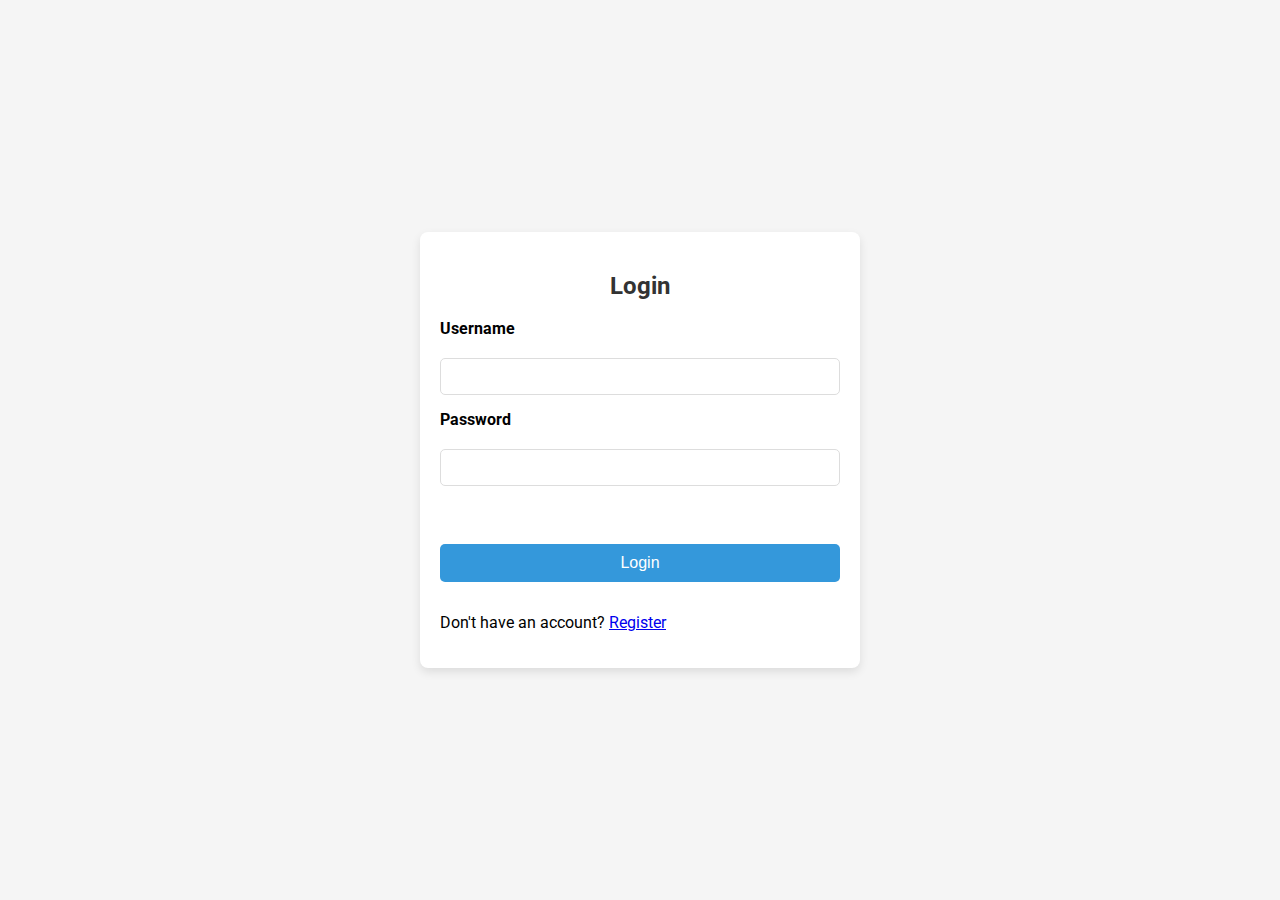
<file: index.html>
<!DOCTYPE html>
<html lang="en">
<head>
  <meta charset="UTF-8">
  <meta name="viewport" content="width=device-width, initial-scale=1.0">
  <title>User Login</title>
  <link href="https://fonts.googleapis.com/css2?family=Roboto:wght@400;700&display=swap" rel="stylesheet">
  <style>
    body {
      font-family: 'Roboto', sans-serif;
      margin: 0;
      padding: 0;
      display: flex;
      justify-content: center;
      align-items: center;
      height: 100vh;
      background: #f5f5f5;
    }
    .login-container {
      background: #fff;
      border-radius: 8px;
      box-shadow: 0 4px 10px rgba(0, 0, 0, 0.1);
      padding: 20px;
      width: 100%;
      max-width: 400px;
    }
    h2 {
      text-align: center;
      color: #333;
    }
    form {
      display: flex;
      flex-direction: column;
      gap: 15px;
    }
    label {
      font-weight: bold;
      margin-bottom: 5px;
    }
    input {
      padding: 10px;
      border: 1px solid #ddd;
      border-radius: 5px;
    }
    button {
      padding: 10px;
      background: #3498db;
      color: #fff;
      border: none;
      border-radius: 5px;
      cursor: pointer;
      font-size: 16px;
    }
    button:hover {
      background: #2980b9;
    }
    .error {
      color: red;
      font-size: 14px;
      text-align: center;
    }
  </style>
</head>
<body>
  <div class="login-container">
    <h2 id="form-title">Login</h2>
    <form id="auth-form">
      <label for="username">Username</label>
      <input type="text" id="username" required>
      <label for="password">Password</label>
      <input type="password" id="password" required>
      <p class="error" id="error-message"></p>
      <button type="submit" id="auth-button">Login</button>
      <p id="toggle-form">Don't have an account? <a href="#" id="toggle-link">Register</a></p>
    </form>
  </div>

  <script src="auth.js"></script>
</body>
</html>
</file>
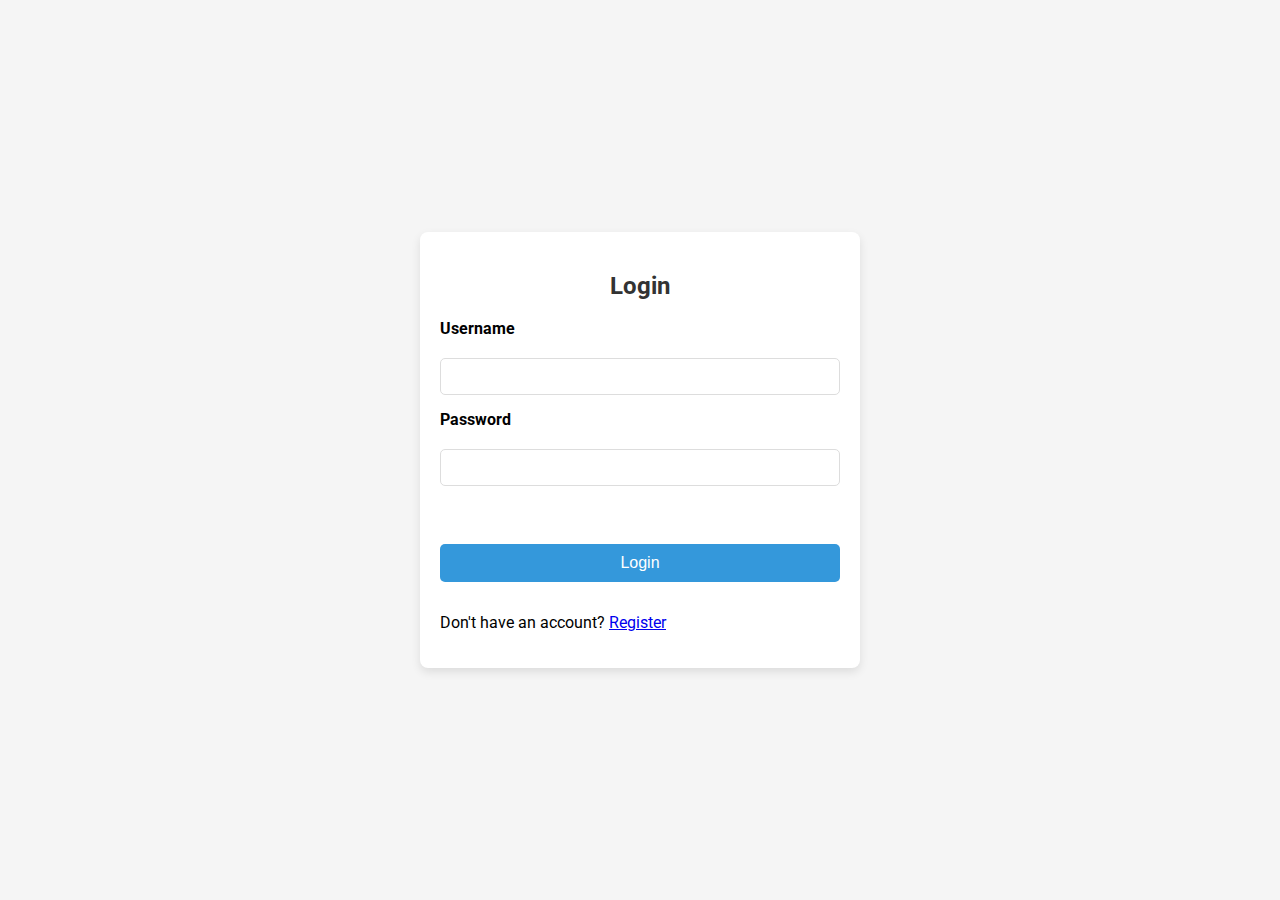
<file: gallery.html>
<!DOCTYPE html>
<html lang="en">
<head>
  <meta charset="UTF-8">
  <meta name="viewport" content="width=device-width, initial-scale=1.0">
  <title>Stylish Image Gallery</title>
  <link rel="stylesheet" href="styles.css">
  <link href="https://fonts.googleapis.com/css2?family=Amatic+SC:wght@700&family=Pacifico&display=swap" rel="stylesheet">
</head>
<body>
  <header>
    <h1 id="site-title"> Stylish Image Gallery </h1>
    <div class="header-controls">
      <button id="add-folder-btn" class="cute-btn">📁+</button>
      <button id="change-bg-btn" class="cute-btn">🌄</button>
    </div>
  </header>
  <main class="folders-container" id="folders-container">
    <!-- فولدرها داینامیک اضافه می‌شوند -->
  </main>

  <div id="lightbox" class="hidden">
    <img id="lightbox-img" src="" alt="Large View">
    <p id="lightbox-caption"></p>
    <button id="close-lightbox">Close</button>
  </div>

  <script src="script.js"></script>
</body>
</html>
</file>
<file: styles.css>
/* Reset */
* {
    margin: 0;
    padding: 0;
    box-sizing: border-box;
  }
  
  /* General Styles */
  body {
    font-family: 'Pacifico', cursive, sans-serif;
    transition: background 0.3s ease;
    background-color: #f9f9f9;
  }
  
  header {
    background-color: hsl(210, 100%, 30%);
    color: #fff;
    padding: 20px 30px;
    text-align: center;
    box-shadow: 0 4px 10px rgba(0, 0, 0, 0.2); /* اضافه کردن سایه */
  }
  
  #site-title {
    font-size: 60px;
    color: hsl(210, 100%, 70%);
    font-family: 'Amatic SC', cursive;
    letter-spacing: 2px;
    text-shadow: 2px 2px 5px rgba(0, 0, 0, 0.2); /* سایه برای متن */
  }
  
  
  .header-controls {
    display: flex;
    gap: 10px;
    position: absolute;
    right: 20px;
  }
  
  .cute-btn {
    border: none;
    background: #d1e1ff;
    color: #333;
    font-size: 20px;
    border-radius: 50%;
    padding: 10px;
    cursor: pointer;
    transition: transform 0.3s ease, box-shadow 0.3s ease;
  }
  
  .cute-btn:hover {
    transform: scale(1.2);
    box-shadow: 0 4px 10px rgba(0, 0, 0, 0.2);
  }
  
  /* استایل container فولدرها برای اسکرول افقی */
  .folders-container {
    display: flex;
    overflow-x: auto; /* اسکرول افقی */
    gap: 20px;
    padding: 20px;
    white-space: nowrap; /* جلوگیری از شکست خط */
  }
  
  .folder {
    width: 350px;
    background: #f4f4f4;
    padding: 20px;
    border-radius: 15px;
    text-align: center;
    position: relative;
    box-shadow: 0 4px 15px rgba(0, 0, 0, 0.1);
    transition: transform 0.3s ease;
    margin: 20px;
    display: inline-block; /* فولدرها به صورت افقی کنار هم قرار می‌گیرند */
  }
  
  .folder:hover {
    transform: translateY(-10px);
  }
  
  .folder h3 {
    font-size: 24px;
    margin-bottom: 10px;
    color: #333;
  }
  
  .folder img {
    width: 100%;
    height: auto;
    border-radius: 10px;
    cursor: pointer;
    transition: transform 0.3s ease, filter 0.3s ease;
  }
  
  .folder img:hover {
    transform: scale(1.1);
    filter: brightness(1.2);
  }
  
  .folder .add-img-btn {
    background: #ffffff;
    color: rgb(0, 0, 0);
    font-size: 30px;
    border-radius: 50%;
    padding: 15px;
    cursor: pointer;
    position: absolute;
    bottom: 20px;
    right: 20px;
    border: none;
  }
  
  .folder .add-img-btn:hover {
    transform: scale(1.1);
  }
  
  .folder .change-theme-btn {
    background: #ffffff;
    color: rgb(0, 0, 0);
    font-size: 18px;
    border-radius: 50%;
    padding: 10px;
    cursor: pointer;
    position: absolute;
    top: 20px;
    left: 20px;
  }
  
  .folder .change-theme-btn:hover {
    transform: scale(1.1);
  }
  
  .folder .delete-btn {
    background: #000000;
    color: white;
    font-size: 16px;
    border-radius: 50%;
    padding: 8px;
    cursor: pointer;
    position: absolute;
    top: 5px;
    right: 5px;
  }
  
  .folder .delete-btn:hover {
    transform: scale(1.1);
  }
  
  .folder .delete-img-btn {
    background: #030000;
    color: white;
    font-size: 16px;
    border-radius: 50%;
    padding: 5px;
    cursor: pointer;
    margin-top: 5px;
  }
  
  .folder .delete-img-btn:hover {
    transform: scale(1.1);
  }
  
  /* Themes for Folders */
  .folder.theme-navy-cream {
    background: linear-gradient(to right, #f7c6d7, #a6c8f1, #b5e8b0, #f9f4b7);
    color: #f8f1e5;
  }
  
  .folder.theme-red-white {
    background: linear-gradient(to right, #b5e8b0, #f9f4b7);
    color: #ffffff;
  }
  
  .folder.theme-yellow-orange {
    background: linear-gradient(135deg, #ffdc00, #ff851b);
    color: #000000;
  }
  
  .folder.theme-green-cream {
    background: linear-gradient(to bottom, #f7c6d7, #a6c8f1);
    color: #f8f1e5;
  }
  
  .folder.theme-colorful {
    background: linear-gradient(135deg, #f39c12, #8e44ad, #3498db);
    color: #ffffff;
  }
  
  .folder.theme-black-white {
    background:  linear-gradient(45deg, #f6b0a1, #f9f4b7);
    color: #ffffff;
  }
  
  .folder.theme-gray-burgundy {
    background: linear-gradient(135deg, #a6c8f1, #f1d1b5);
    color: #ffffff;
  }
  
  /* Lightbox */
  #lightbox {
    position: fixed;
    top: 0;
    left: 0;
    width: 100%;
    height: 100%;
    display: flex;
    flex-direction: column;
    justify-content: center;
    align-items: center;
    background: rgba(0, 0, 0, 0.8);
  }
  
  #lightbox img {
    max-width: 90%;
    max-height: 70%;
  }
  
  #lightbox-caption {
    color: #ffffff;
    margin-top: 10px;
    font-size: 18px;
    text-align: center;
  }
  
  #lightbox.hidden {
    display: none;
  }
  
  #close-lightbox {
    margin-top: 20px;
    padding: 10px;
    background: #ffffff;
    border: none;
    cursor: pointer;
  }
</file>
